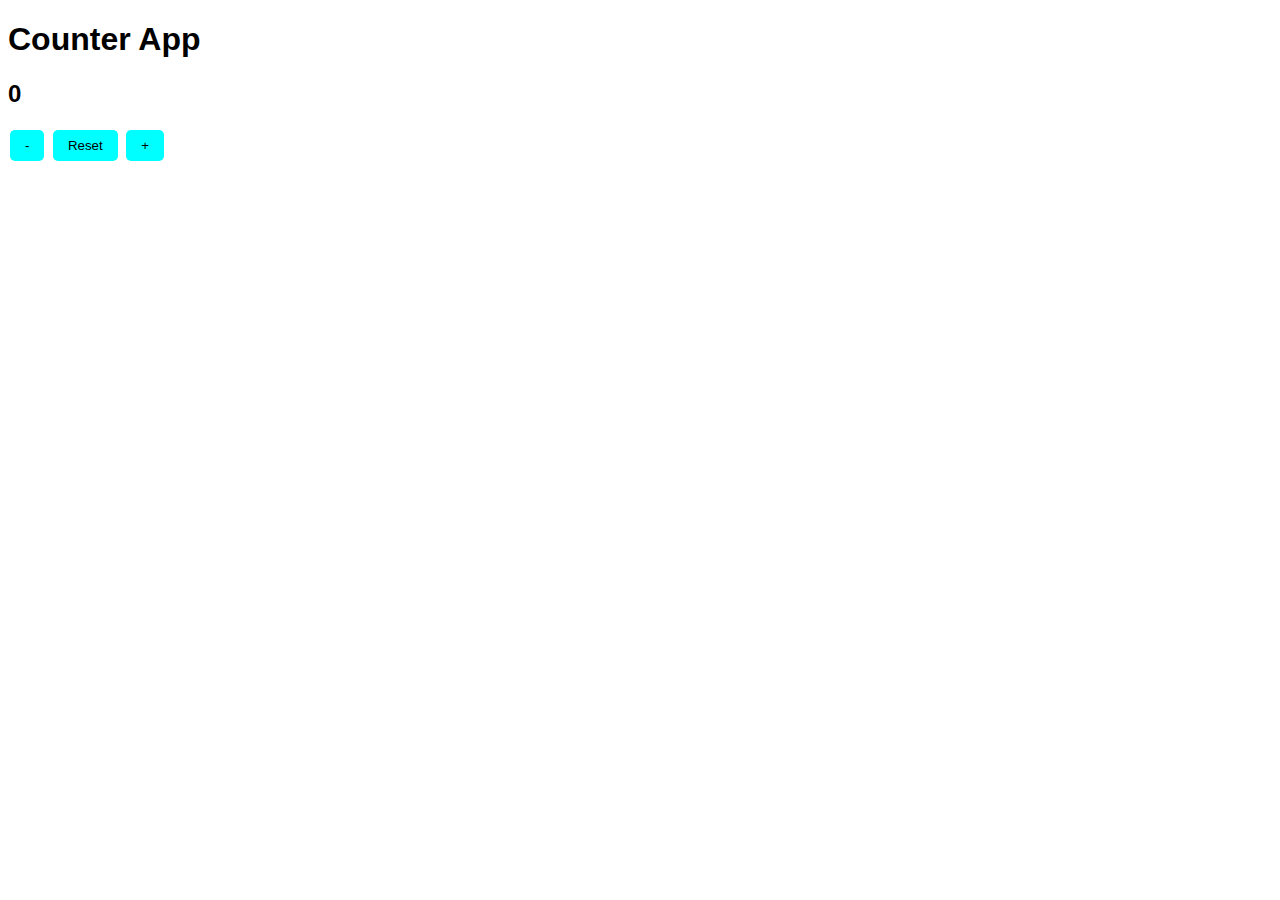
<file: counter/index.html>
<!DOCTYPE html>
<html lang="en">
<head>
    <meta charset="UTF-8">
    <meta name="viewport" content="width=device-width, initial-scale=1.0">
    <title>counter</title>
    <link rel="stylesheet" href="style.css">
</head>
<body>
    <h1>Counter App</h1>
  <h2 id="count">0</h2>

  <button id="decrease" class="js-button">-</button>
  <button id="reset" class="js-button">Reset</button>
  <button id="increase" class="js-button">+</button>

  <script src="script.js"></script>
</body>
</html>
</file>
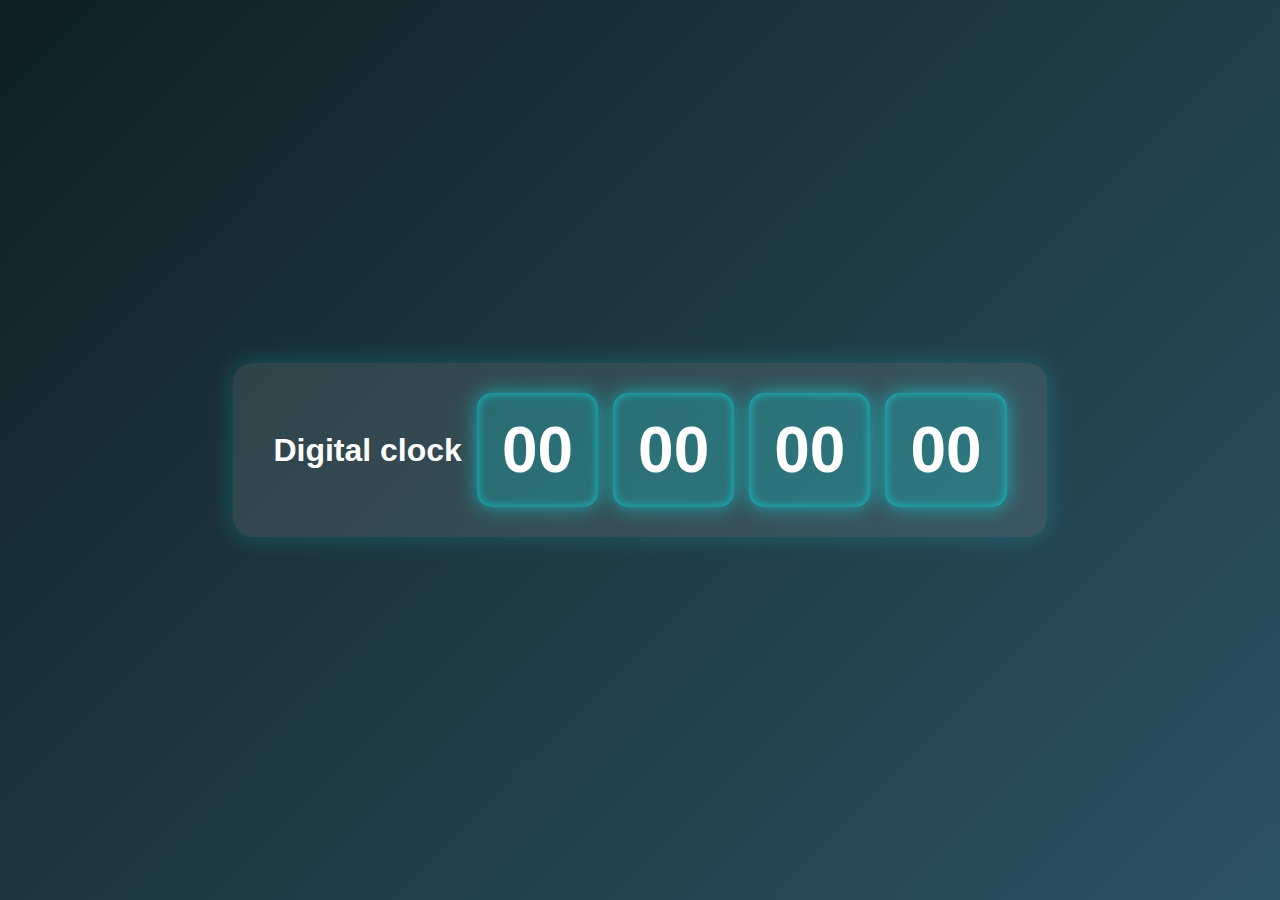
<file: digitalclock/index.html>
<!DOCTYPE html>
<html lang="en">
<head>
    <meta charset="UTF-8">
    <meta name="viewport" content="width=device-width, initial-scale=1.0">
    <title>clock</title>
    <link rel="stylesheet" href="style.css">
</head>
<body>
    <div class="clock-body">
        Digital clock
        <div class="hours">00</div>
        <div class="minutes">00</div>
        <div class = "seconds">00</div>
        <div class = "mili">00</div>
        
    </div>

    <script src="script.js"></script>
</body>
</html>
</file>
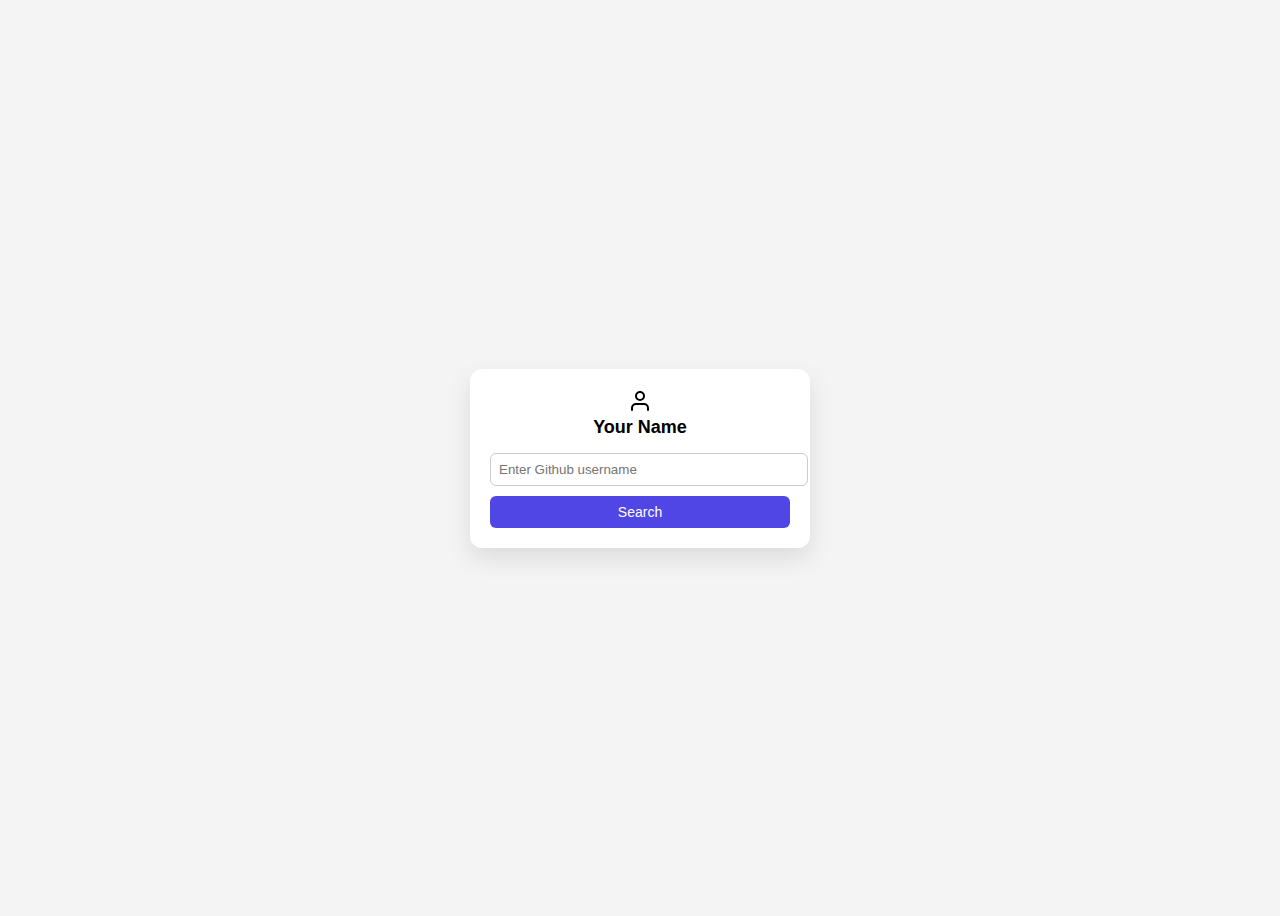
<file: github_profile/index.html>
<!DOCTYPE html>
<html lang="en">
<head>
    <meta charset="UTF-8">
    <meta name="viewport" content="width=device-width, initial-scale=1.0">
    <title>Document</title>
    <link rel="stylesheet" href="style.css">
</head>
<body>
    <div class="card">
        <div class="icon">
<svg xmlns="http://www.w3.org/2000/svg" width="24" height="24" viewBox="0 0 24 24" fill="none" stroke="#000000" stroke-width="2" stroke-linecap="round" stroke-linejoin="round"><path d="M20 21v-2a4 4 0 0 0-4-4H8a4 4 0 0 0-4 4v2"></path><circle cx="12" cy="7" r="4"></circle></svg>
</div>
<div class="name" id="nameDisplay">Your Name</div>


<input type="text" id="nameInput" placeholder="Enter Github username" />
<button id="searchBtn">Search</button>
</div>

<script src="script.js"></script>
</body>

</html>
</file>
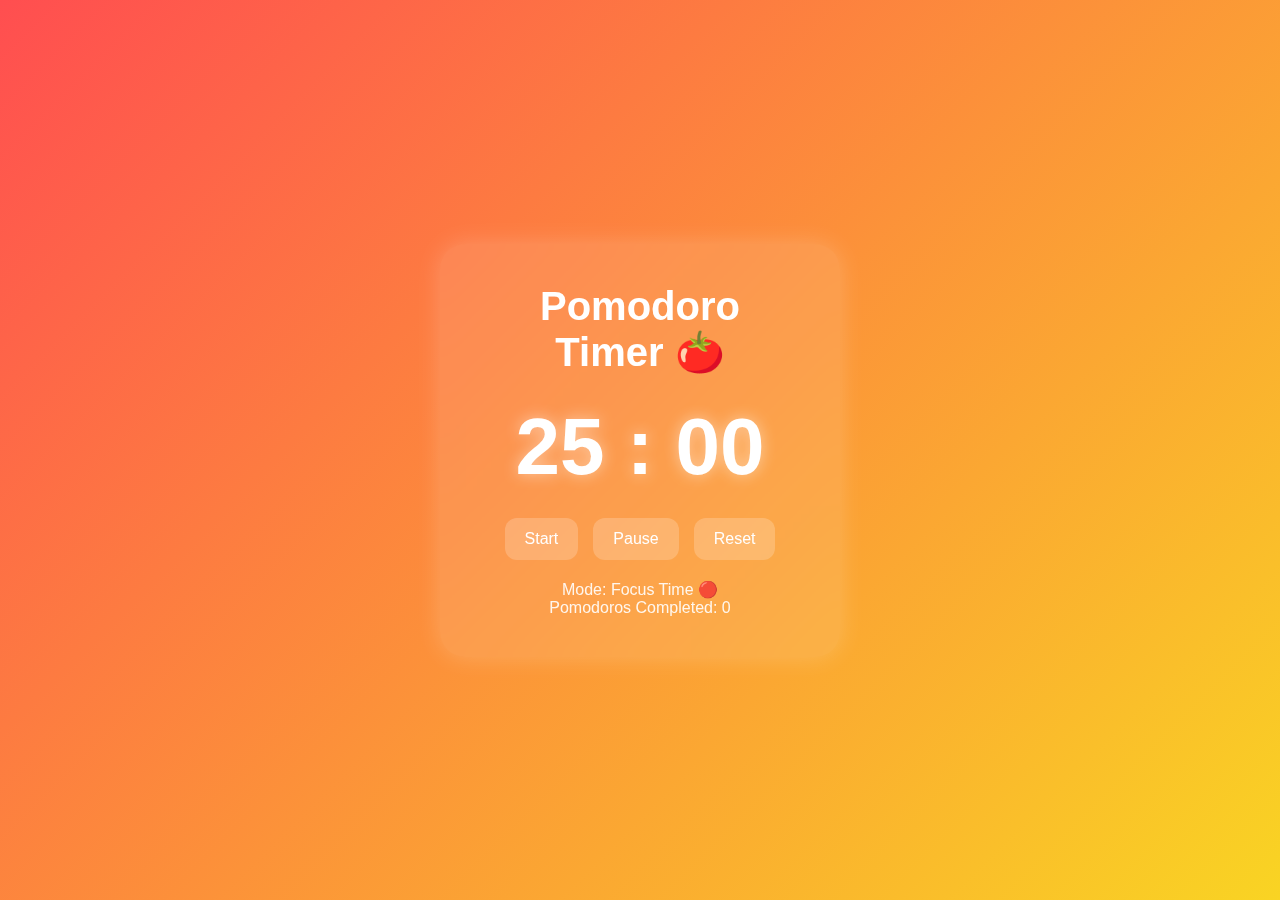
<file: pomodoro/index.html>
<!DOCTYPE html>
<html lang="en">
<head>
  <meta charset="UTF-8" />
  <meta name="viewport" content="width=device-width, initial-scale=1.0" />
  <title>Pomodoro Timer 🍅</title>
  <link rel="stylesheet" href="style.css" />
</head>
<body>
  <div class="app">
    <h1 class="title">Pomodoro Timer 🍅</h1>

    <div class="timer-display">
      <span class="minutes">25</span> :
      <span class="seconds">00</span>
    </div>

    <div class="controls">
      <button class="btn start">Start</button>
      <button class="btn pause">Pause</button>
      <button class="btn reset">Reset</button>
    </div>

    <div class="status">
      <p class="mode">Mode: Focus Time 🔴</p>
      <p class="completed">Pomodoros Completed: 0</p>
    </div>
  </div>

  <script src="script.js"></script>
</body>
</html>
</file>
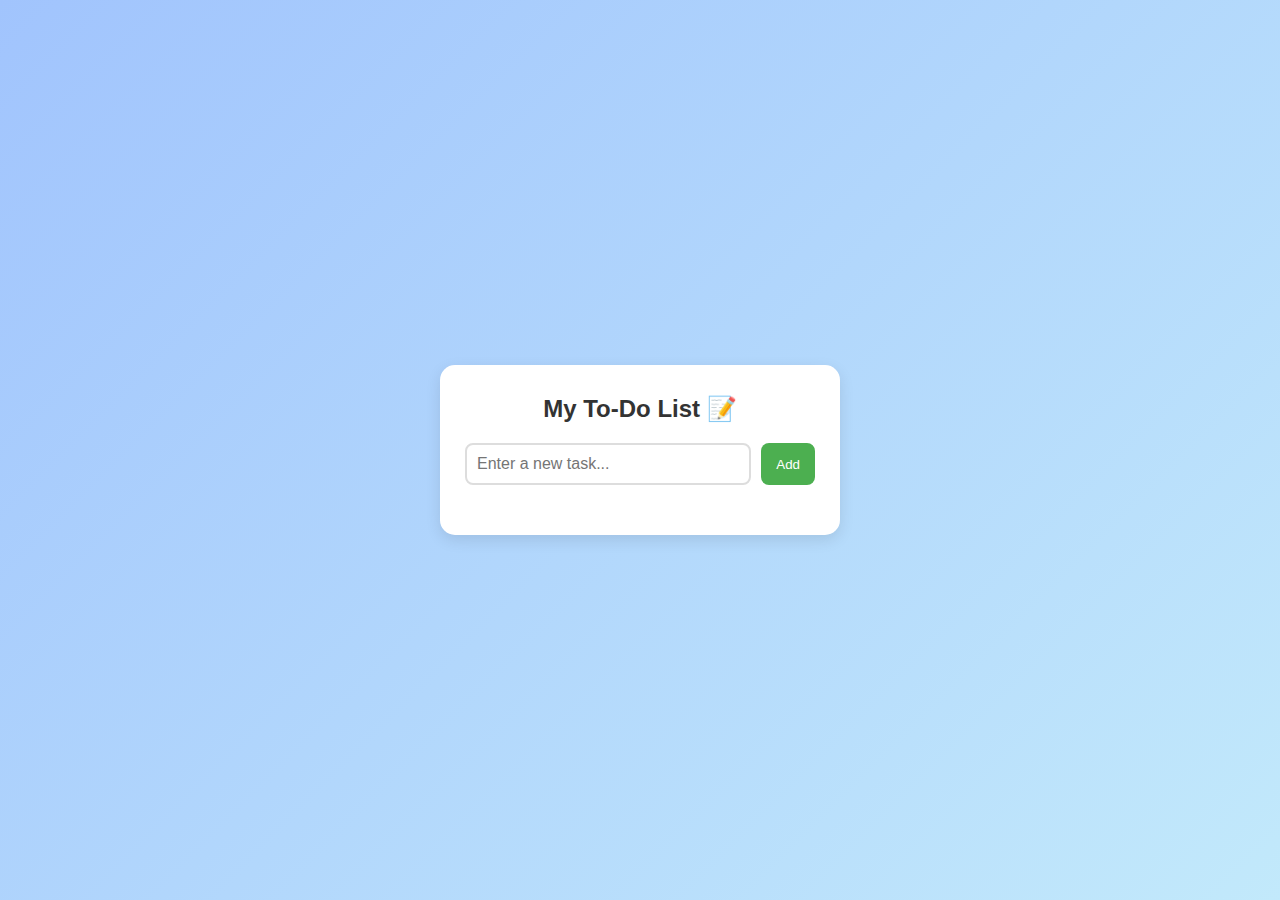
<file: todo/index.html>
<!DOCTYPE html>
<html lang="en">
<head>
  <meta charset="UTF-8">
  <meta name="viewport" content="width=device-width, initial-scale=1.0">
  <title>My To-Do List 📝</title>
  <link rel="stylesheet" href="style.css">
</head>
<body>
  <div class="app-container">
    <h1 class="title">My To-Do List 📝</h1>

    <div class="input-section">
      <input type="text" class="todo-input" placeholder="Enter a new task..." />
      <button class="add-btn">Add</button>
    </div>

    <ul class="todo-list">
      <!-- Tasks will appear here dynamically -->
    </ul>
  </div>

  <script type="module" src="script.js"></script>
</body>
</html>
</file>
<file: counter/style.css>
body{
    font-family: Arial, Helvetica, sans-serif;
}

.js-button{
    padding: 8px 15px ;
    margin: 2px;
    border-radius: 5px;
    background-color: aqua;
    border: none;
}
</file>
<file: github_profile/style.css>
body {
font-family: Arial, sans-serif;
background: #f4f4f4;
height: 100vh;
display: flex;
align-items: center;
justify-content: center;
}

.card {
background: #fff;
width: 300px;
padding: 20px;
border-radius: 12px;
box-shadow: 0 10px 25px rgba(0, 0, 0, 0.1);
text-align: center;
}

.profile-pic {
width: 100px;
height: 100px;
border-radius: 50%;
object-fit: cover;
margin-bottom: 10px;
border: 2px solid #ddd;
}

.name {
font-size: 18px;
font-weight: bold;
margin-bottom: 15px;
}


input {
width: 100%;
padding: 8px;
border-radius: 6px;
border: 1px solid #ccc;
margin-bottom: 10px;
}


button {
width: 100%;
padding: 8px;
border: none;
border-radius: 6px;
background: #4f46e5;
color: white;
font-size: 14px;
cursor: pointer;
}


button:hover {
background: #4338ca;
}
</file>
<file: digitalclock/style.css>
/* General reset */
* {
  margin: 0;
  padding: 0;
  box-sizing: border-box;
}

body {
  font-family: 'Poppins', Arial, Helvetica, sans-serif;
  background: linear-gradient(135deg, #0f2027, #203a43, #2c5364);
  color: white;
  height: 100vh;
  display: flex;
  justify-content: center;
  align-items: center;
}

/* Clock container */
.clock-body {
  display: flex;
  justify-content: center;
  align-items: center;
  gap: 15px;
  flex-wrap: wrap;
  background: rgba(255, 255, 255, 0.1);
  padding: 30px 40px;
  border-radius: 20px;
  box-shadow: 0 0 25px rgba(0, 255, 255, 0.2);
  font-size: clamp(1rem, 4vw, 2rem);
  font-weight: bold;
  transition: all 0.3s ease;
}

/* Individual time blocks */
.hours, .minutes, .seconds, .mili {
  background: rgba(0, 255, 255, 0.2);
  padding: 20px 25px;
  font-size: clamp(2rem, 6vw, 4rem);
  font-weight: bold;
  border-radius: 15px;
  box-shadow: inset 0 0 10px rgba(0, 255, 255, 0.6),
              0 0 20px rgba(0, 255, 255, 0.5);
  text-align: center;
  min-width: 80px;
}


/* Hover effect */
.clock-body:hover {
  box-shadow: 0 0 40px rgba(0, 255, 255, 0.4);
}

/* Responsive layout */
@media (max-width: 600px) {
  .clock-body {
    flex-direction: column;
    gap: 10px;
    padding: 20px;
  }

  .hours, .minutes, .seconds, .mili {
    min-width: 100px;
    font-size: clamp(1.5rem, 8vw, 3rem);
  }
}
</file>
<file: pomodoro/style.css>
/* Reset default browser styles */
* {
  margin: 0;
  padding: 0;
  box-sizing: border-box;
}

/* Page setup */
body {
  height: 100vh;
  display: flex;
  justify-content: center;
  align-items: center;
  background: linear-gradient(135deg, #ff4e50, #f9d423);
  font-family: 'Poppins', sans-serif;
  transition: background 0.5s ease;
}

/* Main app container */
.app {
  text-align: center;
  background: rgba(255, 255, 255, 0.1);
  padding: 40px 50px;
  border-radius: 25px;
  box-shadow: 0 0 25px rgba(255, 255, 255, 0.2);
  backdrop-filter: blur(10px);
  width: min(90%, 400px);
}

/* Title */
.title {
  color: white;
  font-size: clamp(1.5rem, 5vw, 2.5rem);
  margin-bottom: 25px;
}

/* Timer display */
.timer-display {
  font-size: clamp(3rem, 10vw, 5rem);
  font-weight: bold;
  color: white;
  margin-bottom: 25px;
  text-shadow: 0 0 15px rgba(255, 255, 255, 0.5);
}

/* Buttons */
.controls {
  display: flex;
  justify-content: center;
  gap: 15px;
  margin-bottom: 20px;
}

.btn {
  background: rgba(255, 255, 255, 0.2);
  border: none;
  color: white;
  padding: 12px 20px;
  font-size: 1rem;
  border-radius: 12px;
  cursor: pointer;
  transition: all 0.3s ease;
}

.btn:hover {
  background: rgba(255, 255, 255, 0.4);
  transform: scale(1.05);
  box-shadow: 0 0 10px rgba(255, 255, 255, 0.3);
}

/* Status text */
.status {
  margin-top: 10px;
  color: white;
  font-size: 1rem;
  opacity: 0.9;
}

/* Responsive tweaks */
@media (max-width: 500px) {
  .app {
    padding: 30px;
  }

  .btn {
    padding: 10px 15px;
    font-size: 0.9rem;
  }
}
</file>
<file: todo/style.css>
/* General reset */
* {
  margin: 0;
  padding: 0;
  box-sizing: border-box;
}

body {
  font-family: 'Poppins', sans-serif;
  background: linear-gradient(135deg, #a1c4fd, #c2e9fb);
  min-height: 100vh;
  display: flex;
  justify-content: center;
  align-items: center;
}

/* App container */
.app-container {
  background: #fff;
  padding: 30px 25px;
  border-radius: 15px;
  box-shadow: 0 5px 15px rgba(0,0,0,0.1);
  width: 90%;
  max-width: 400px;
  text-align: center;
}

/* Title */
.title {
  font-size: 24px;
  color: #333;
  margin-bottom: 20px;
}

/* Input section */
.input-section {
  display: flex;
  gap: 10px;
  margin-bottom: 20px;
}

.todo-input {
  flex: 1;
  padding: 10px;
  border: 2px solid #ddd;
  border-radius: 8px;
  font-size: 16px;
}

.add-btn {
  background-color: #4caf50;
  color: white;
  border: none;
  border-radius: 8px;
  padding: 10px 15px;
  cursor: pointer;
  transition: background 0.3s ease;
}

.add-btn:hover {
  background-color: #45a049;
}

/* To-do list */
.todo-list {
  list-style: none;
  text-align: left;
}

.todo-item {
  background-color: #f9f9f9;
  padding: 12px 10px;
  margin-bottom: 10px;
  border-radius: 8px;
  display: flex;
  justify-content: space-between;
  align-items: center;
  transition: 0.3s;
}

.todo-item.completed {
  text-decoration: line-through;
  color: gray;
  background-color: #e0e0e0;
}

.delete-btn {
  background: none;
  border: none;
  color: #f44336;
  font-size: 18px;
  cursor: pointer;
}

.delete-btn:hover {
  color: #d32f2f;
}
</file>
